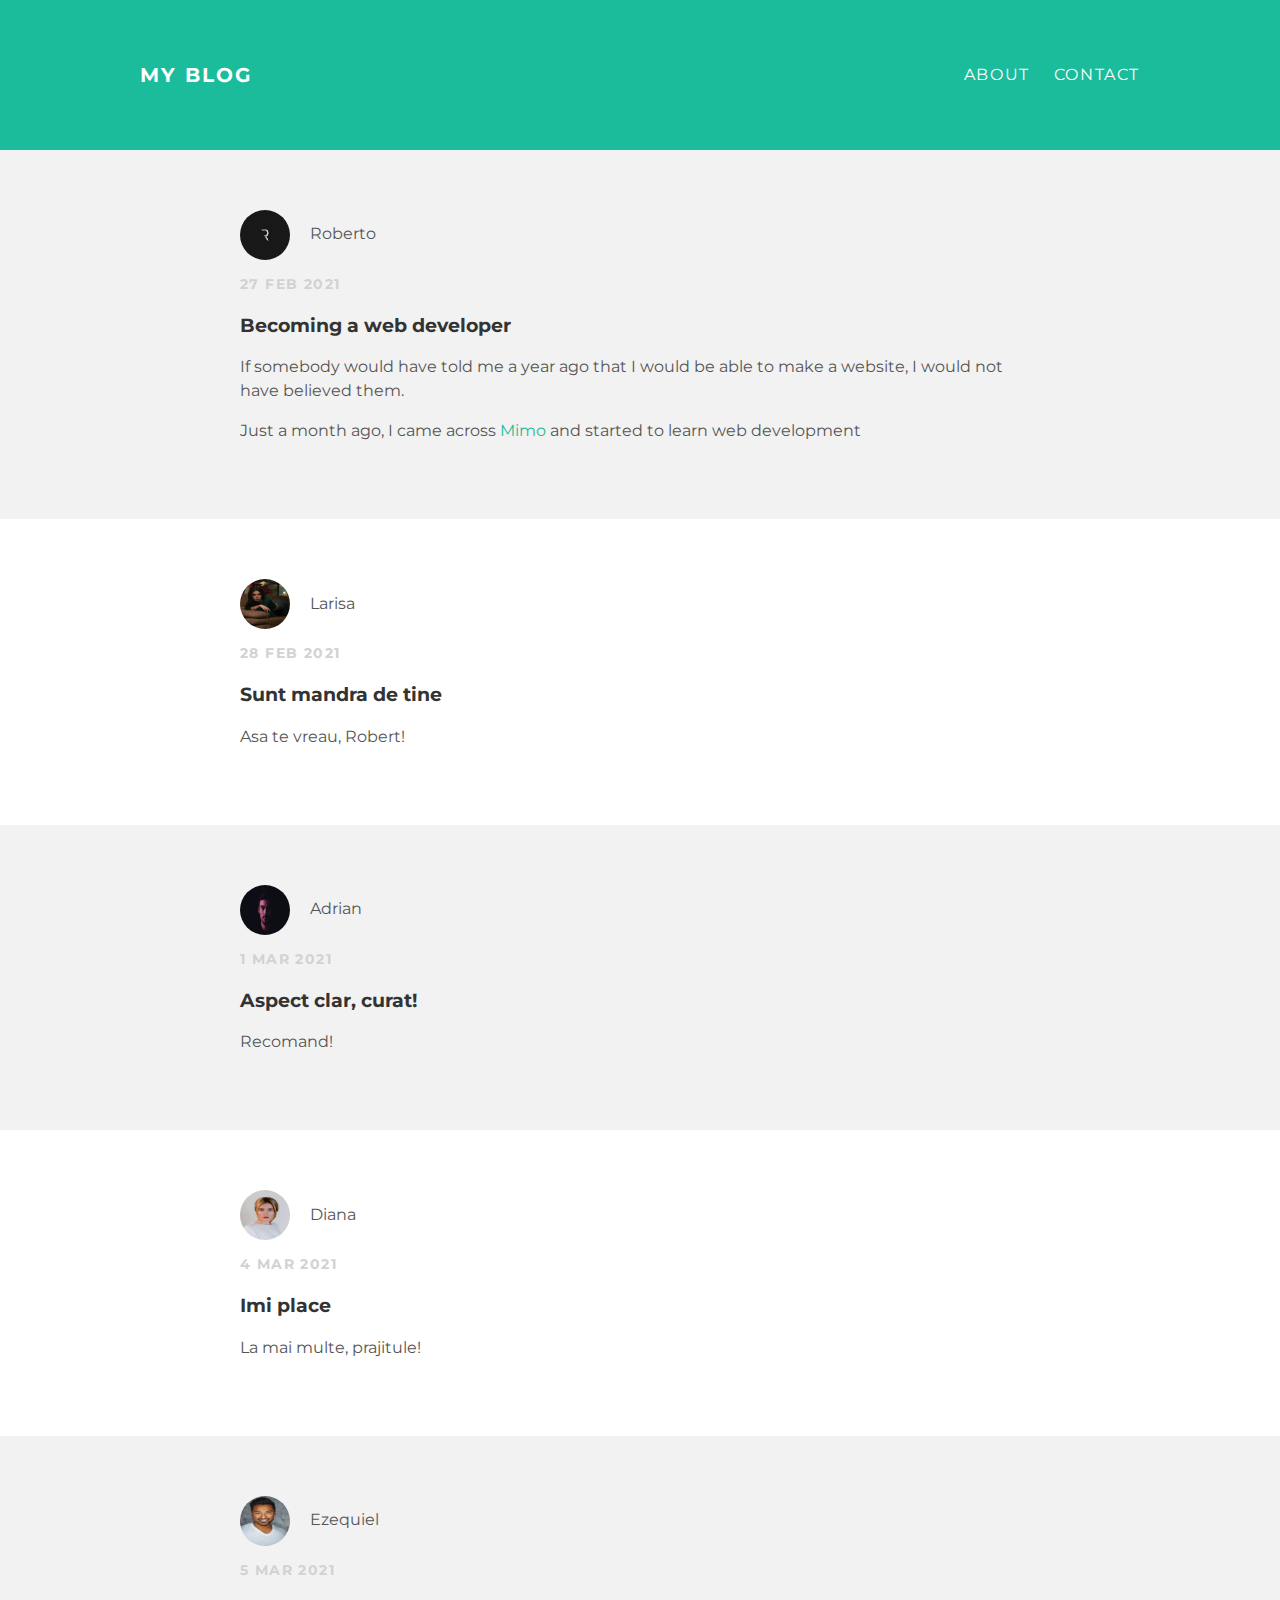
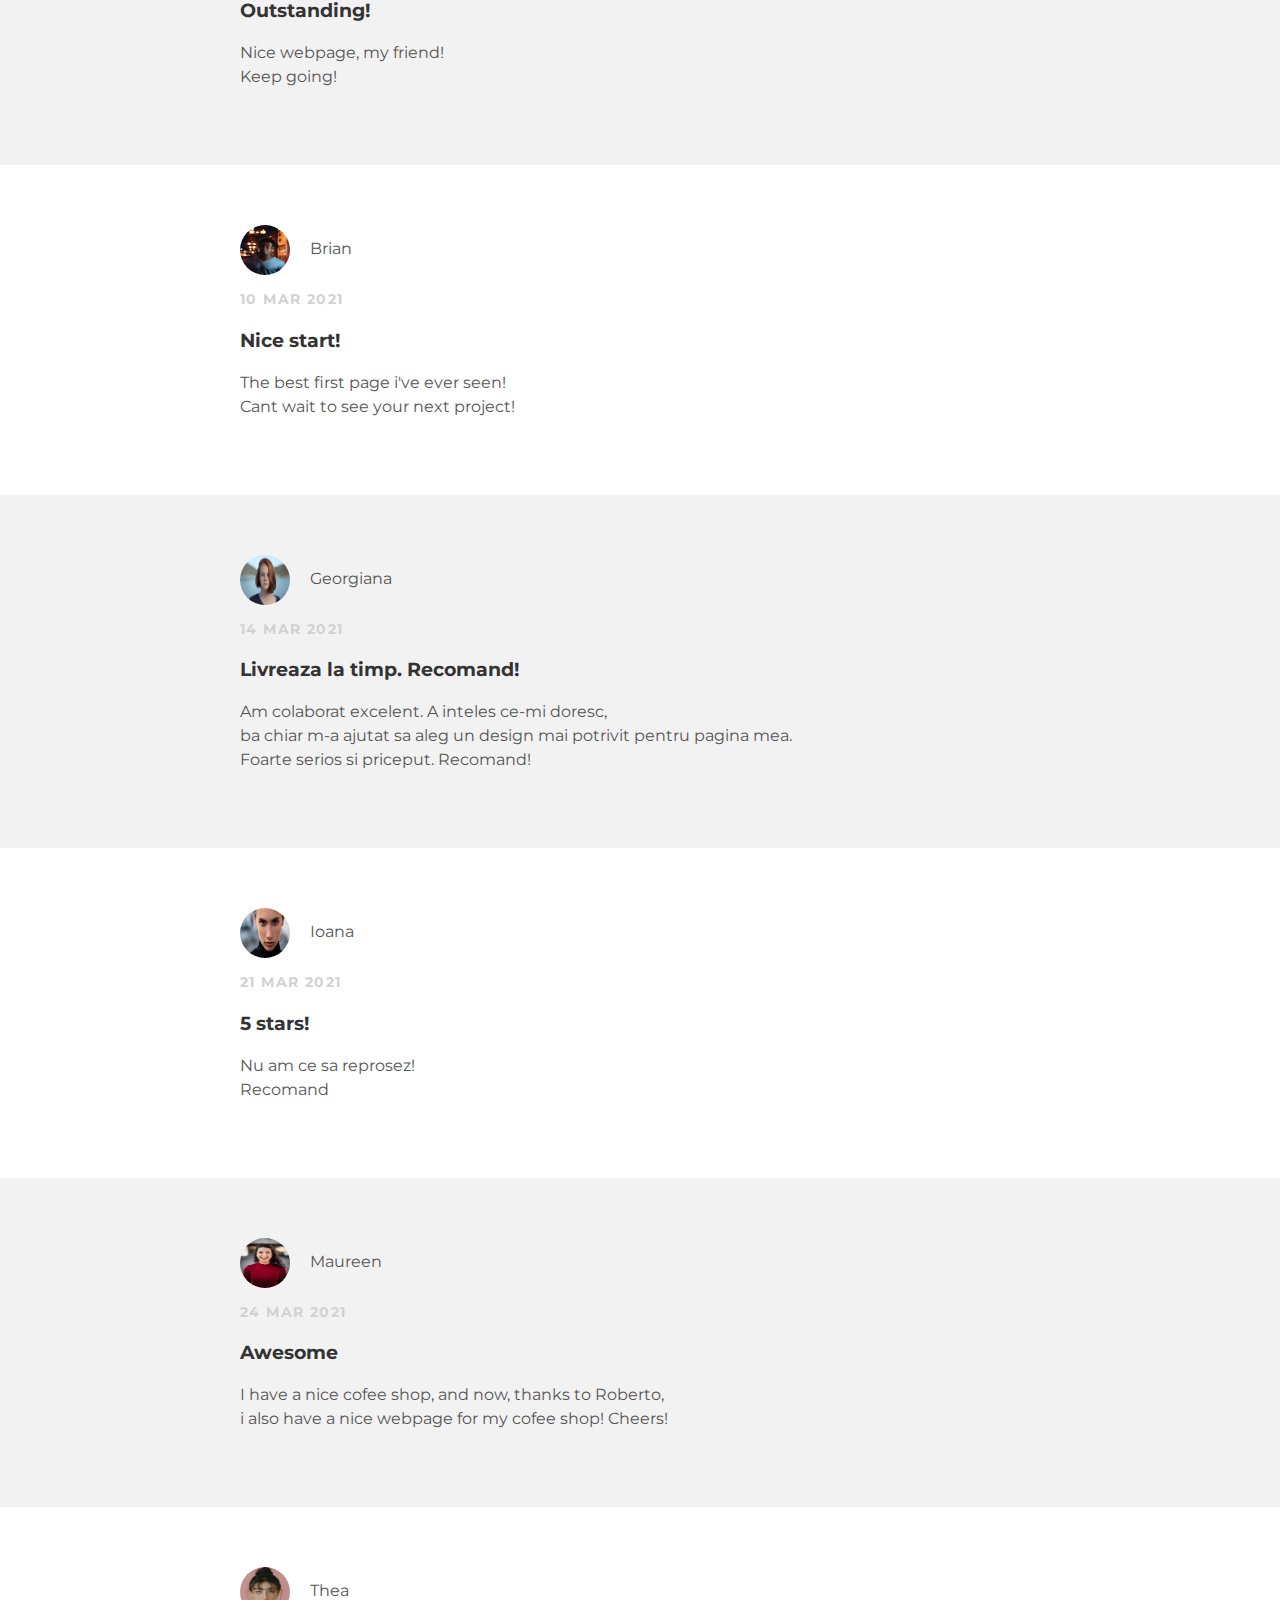
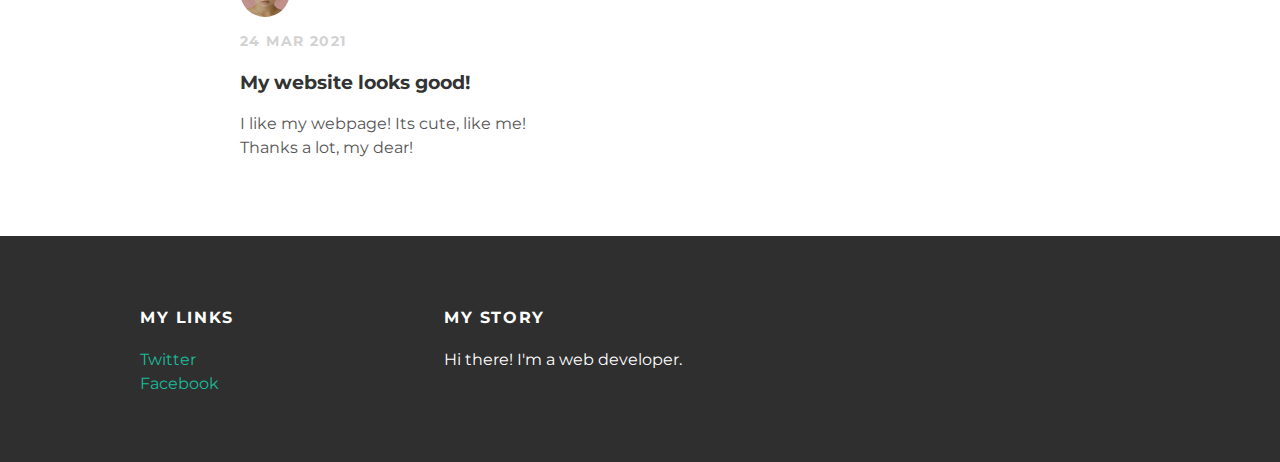
<file: index.html>
<!DOCTYPE html>
<html>
<head>
 <title>My Blog</title>
 <link rel="stylesheet" type="text/css" href="styles.css">
 <link rel="shortcut icon" type="image/x-icon" href="favicon.ico">
</head>
<body>
<div id="header">
  <div class="container">
  <a id="header-title" href="index.html">My Blog</a>
  <ul id="header-nav">
    <li>
      <a href="about.html">About</a>
    </li>
    <li>
      <a href="mailto:robertocaluian@gmail.com">Contact</a>
    </li>
  </ul>
  </div>
</div>
<div class="post-container">
 <div class="post">
  <div class="post-author">
   <img src="roberto.png">
   <span>Roberto</span>
   <p class="post-date">27 Feb 2021</p>
   <h3 class="post-title">Becoming a web developer</h3>
   <div class="post-content">
   <p>If somebody would have told me a year ago that I would be able to make
      a website, I would not have believed them.</p>
    <p> Just a month ago, I came across <a href="https://getmimo.com/projects">Mimo</a> and started to
       learn web development</p>
     </div>
  </div>
 </div>
</div>
<div id="content">
  <div class="post-container">
    <div class="post">
     <div class="post-author">
      <img src="larisa.jpg">
      <span>Larisa</span>
      <p class="post-date">28 Feb 2021</p>
      <h3 class="post-title">Sunt mandra de tine</h3>
      <div class="post-content">
      <p>Asa te vreau, Robert!</p>
        </div>
     </div>
    </div>
  </div>
  <div class="post-container">
    <div class="post">
     <div class="post-author">
      <img src="adrian.jpg">
      <span>Adrian</span>
      <p class="post-date">1 Mar 2021</p>
      <h3 class="post-title">Aspect clar, curat!</h3>
      <div class="post-content">
      <p>Recomand!</p>
        </div>
     </div>
    </div>
  </div>
  <div class="post-container">
    <div class="post">
     <div class="post-author">
      <img src="diana.jpg">
      <span>Diana</span>
      <p class="post-date">4 Mar 2021</p>
      <h3 class="post-title">Imi place</h3>
      <div class="post-content">
      <p>La mai multe, prajitule!</p>
        </div>
     </div>
    </div>
  </div>
  <div class="post-container">
    <div class="post">
     <div class="post-author">
      <img src="ezequiel.jpg">
      <span>Ezequiel</span>
      <p class="post-date">5 Mar 2021</p>
      <h3 class="post-title">Outstanding!</h3>
      <div class="post-content">
      <p>Nice webpage, my friend!<br>Keep going!</p>
        </div>
     </div>
    </div>
  </div>
  <div class="post-container">
    <div class="post">
     <div class="post-author">
      <img src="brian.jpg">
      <span>Brian</span>
      <p class="post-date">10 Mar 2021</p>
      <h3 class="post-title">Nice start!</h3>
      <div class="post-content">
      <p>The best first page i've ever seen!<br>
        Cant wait to see your next project!</p>
        </div>
     </div>
    </div>
  </div>
  <div class="post-container">
    <div class="post">
     <div class="post-author">
      <img src="georgiana.jpg">
      <span>Georgiana</span>
      <p class="post-date">14 Mar 2021</p>
      <h3 class="post-title">Livreaza la timp. Recomand!</h3>
      <div class="post-content">
      <p>Am colaborat excelent. A inteles ce-mi doresc,<br>
         ba chiar m-a ajutat sa aleg un design mai potrivit pentru pagina mea.<br>
          Foarte serios si priceput. Recomand!</p>
        </div>
     </div>
    </div>
  </div>
  <div class="post-container">
    <div class="post">
     <div class="post-author">
      <img src="ioana.jpg">
      <span>Ioana</span>
      <p class="post-date">21 Mar 2021</p>
      <h3 class="post-title">5 stars!</h3>
      <div class="post-content">
      <p>Nu am ce sa reprosez!<br> Recomand</p>
        </div>
     </div>
    </div>
  </div>
  <div class="post-container">
    <div class="post">
     <div class="post-author">
      <img src="maureen.jpg">
      <span>Maureen</span>
      <p class="post-date">24 Mar 2021</p>
      <h3 class="post-title">Awesome</h3>
      <div class="post-content">
      <p>I have a nice cofee shop, and now, thanks to Roberto,<br>
        i also have a nice webpage for my cofee shop! Cheers!</p>
        </div>
     </div>
    </div>
  </div>
  <div class="post-container">
    <div class="post">
     <div class="post-author">
      <img src="thea.jpg">
      <span>Thea</span>
      <p class="post-date">24 Mar 2021</p>
      <h3 class="post-title">My website looks good!</h3>
      <div class="post-content">
      <p>I like my webpage! Its cute, like me!<br>
      Thanks a lot, my dear!</p>
        </div>
     </div>
    </div>
  </div>
</div>
<div id="footer">
  <div class="container">
    <div class="column">
  <h4>My Links</h4>
  <p>
  <a href="https://twitter.com/caluian2828">Twitter</a>
  <br>
  <a href="https://www.facebook.com/roberto.caluian/">Facebook</a>
  </p>
    </div>
    <div class="column">
 <h4>My Story</h4>
 <p>Hi there! I'm a web developer.</p>
    </div>
  </div>
</div>
</body>
</html>
</file>
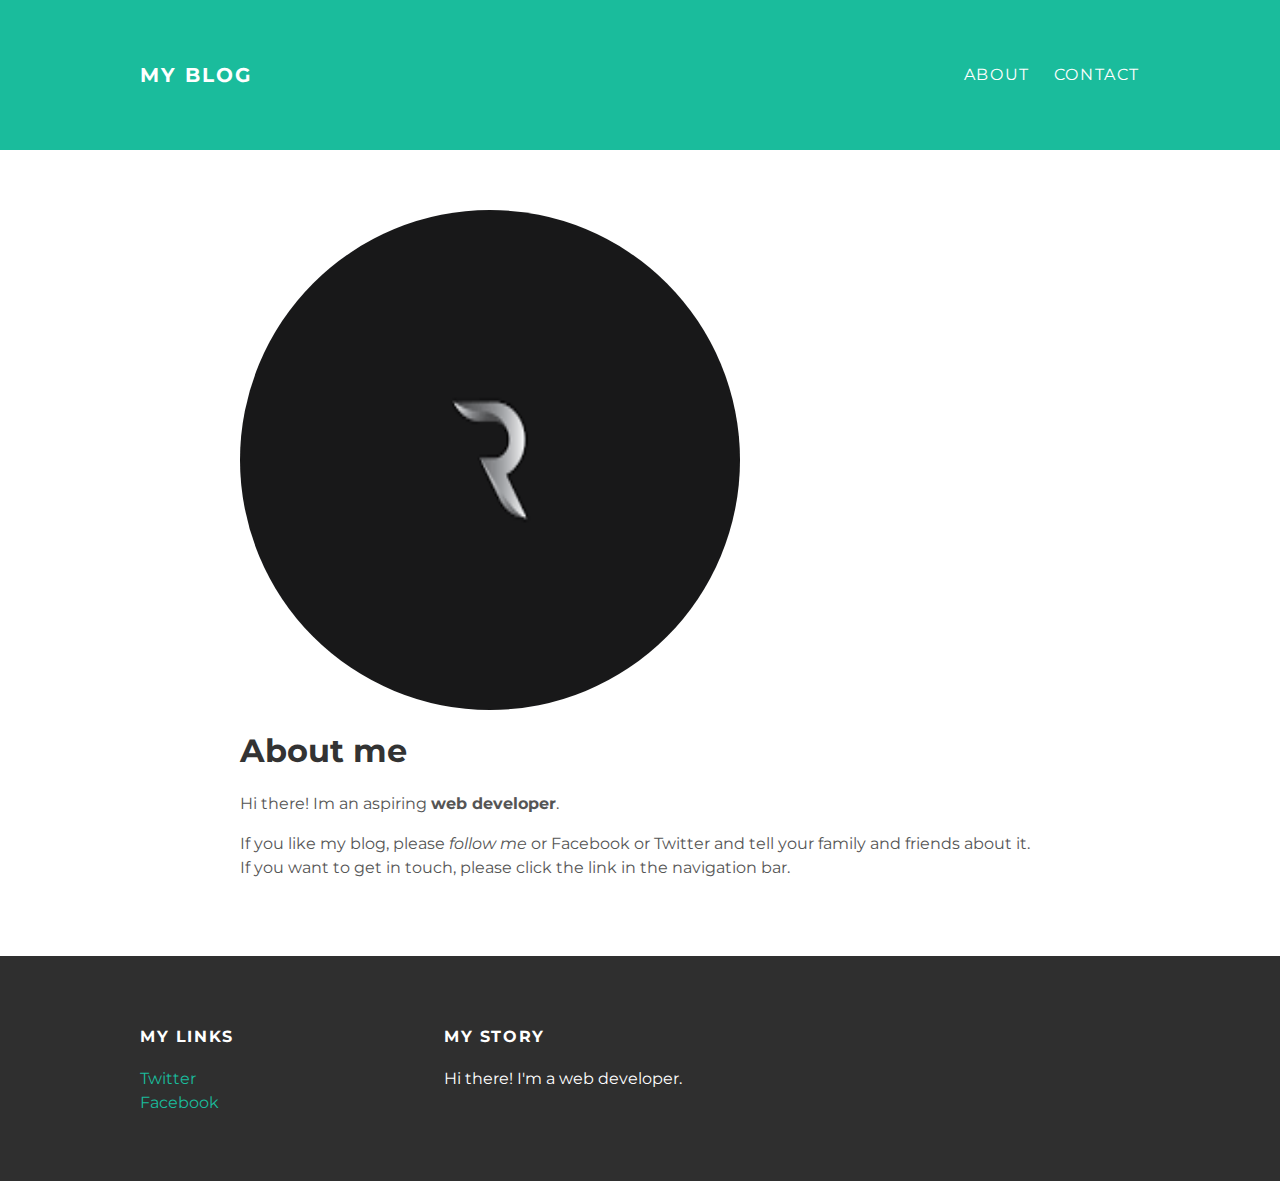
<file: about.html>
<!DOCTYPE html>
<html>
<head>
 <title>My Blog</title>
 <link rel="stylesheet" type="text/css" href="styles.css">
 <link rel="shortcut icon" type="image/x-icon" href="favicon.ico">
</head>
<body>
<div id="header">
  <div class="container">
  <a id="header-title" href="index.html">My Blog</a>
  <ul id="header-nav">
    <li>
      <a href="about.html">About</a>
    </li>
    <li>
      <a href="mailto:robertocaluian@gmail.com">Contact</a>
    </li>
  </ul>
  </div>
</div>
<div id="content">
  <div class="container">
    <div class="about">
     <div class="about-author">
      <img src="roberto.png">
      <h1 class="about-title">About me</h3>
      <div class="about-content">
      <p>Hi there! Im an aspiring <strong>web developer</strong>.</p>
       <p>If you like my blog, please <em>follow me</em> or Facebook or Twitter and tell
       your family and friends about it. If you want to get in touch, please click
      the link in the navigation bar.</p>
    </div> <!-- about-content -->
  </div> <!-- about-author -->
</div> <!-- about -->
</div> <!-- container -->
</div> <!-- content -->
<div id="footer">
  <div class="container">
    <div class="column">
  <h4>My Links</h4>
  <p>
  <a href="https://twitter.com/caluian2828">Twitter</a>
  <br>
  <a href="https://www.facebook.com/roberto.caluian/">Facebook</a>
  </p>
    </div>
    <div class="column">
 <h4>My Story</h4>
 <p>Hi there! I'm a web developer.</p>
    </div>
  </div>
</div>
</body>
</html>
</file>
<file: styles.css>
@import url(http://fonts.googleapis.com/css?family=Montserrat:400,700);


body {
  color: #555;
  margin: 0;

  font-family: 'Montserrat', sans-serif;
}

#header {
  background-color: #1abc9c;
  height: 150px;
  line-height: 150px;
}

#header a {
  color: white;
  text-decoration: none;
  text-transform: uppercase;
  letter-spacing: 0.1em;
}

#header a:hover {
  color: #222;
}

#header-title {
  display: block;
  float: left;

  font-size: 20px;
  font-weight: bold;
}

#header-nav {
  display: block;
  float: right;
  margin-top: 0;
}

#header-nav li {
  display: inline;
  padding-left: 20px;
}

.container {
  max-width: 1000px;
  margin: 0 auto;
}

#footer {
  background-color: #2f2f2f;
  padding: 50px 0;
}

.column {
  min-width: 300px;
  display: inline-block;
  vertical-align: top;
}

#footer h4 {
  color: white;
  text-transform: uppercase;
  letter-spacing: 0.1em;
}

#footer p {
  color: white;
}

a {
  color: #1abc9c;
  text-decoration: none;
}

a:hover {
  color: #F6A623;
}

.post, .about {
  max-width: 800px;
  margin: 0 auto;
  padding: 60px 0;

}

.post-author img {
  width: 50px;
  height: 50px;
  vertical-align: middle;
}

.post-author span {
  margin-left: 16px;
}

.post-date {
  color: #D2D2D2;

  font-size: 14px;
  font-weight: bold;

  text-transform: uppercase;
  letter-spacing: 0.1em;
}

h1, h2, h3, h3 {
  color: #333;
}

p {
  line-height: 1.5;
}

.about-author img {
  width: 500px;
  height: 500px;
  vertical-align: middle;
}

.about {
  tezt-align: center;
}

.post-auhor img,
.about-author img {
  border-radius: 50%;
}
.post-container:nth-child(even) {
  background-color: #f2f2f2;
}

img {
  border-radius: 50%;
}
</file>
